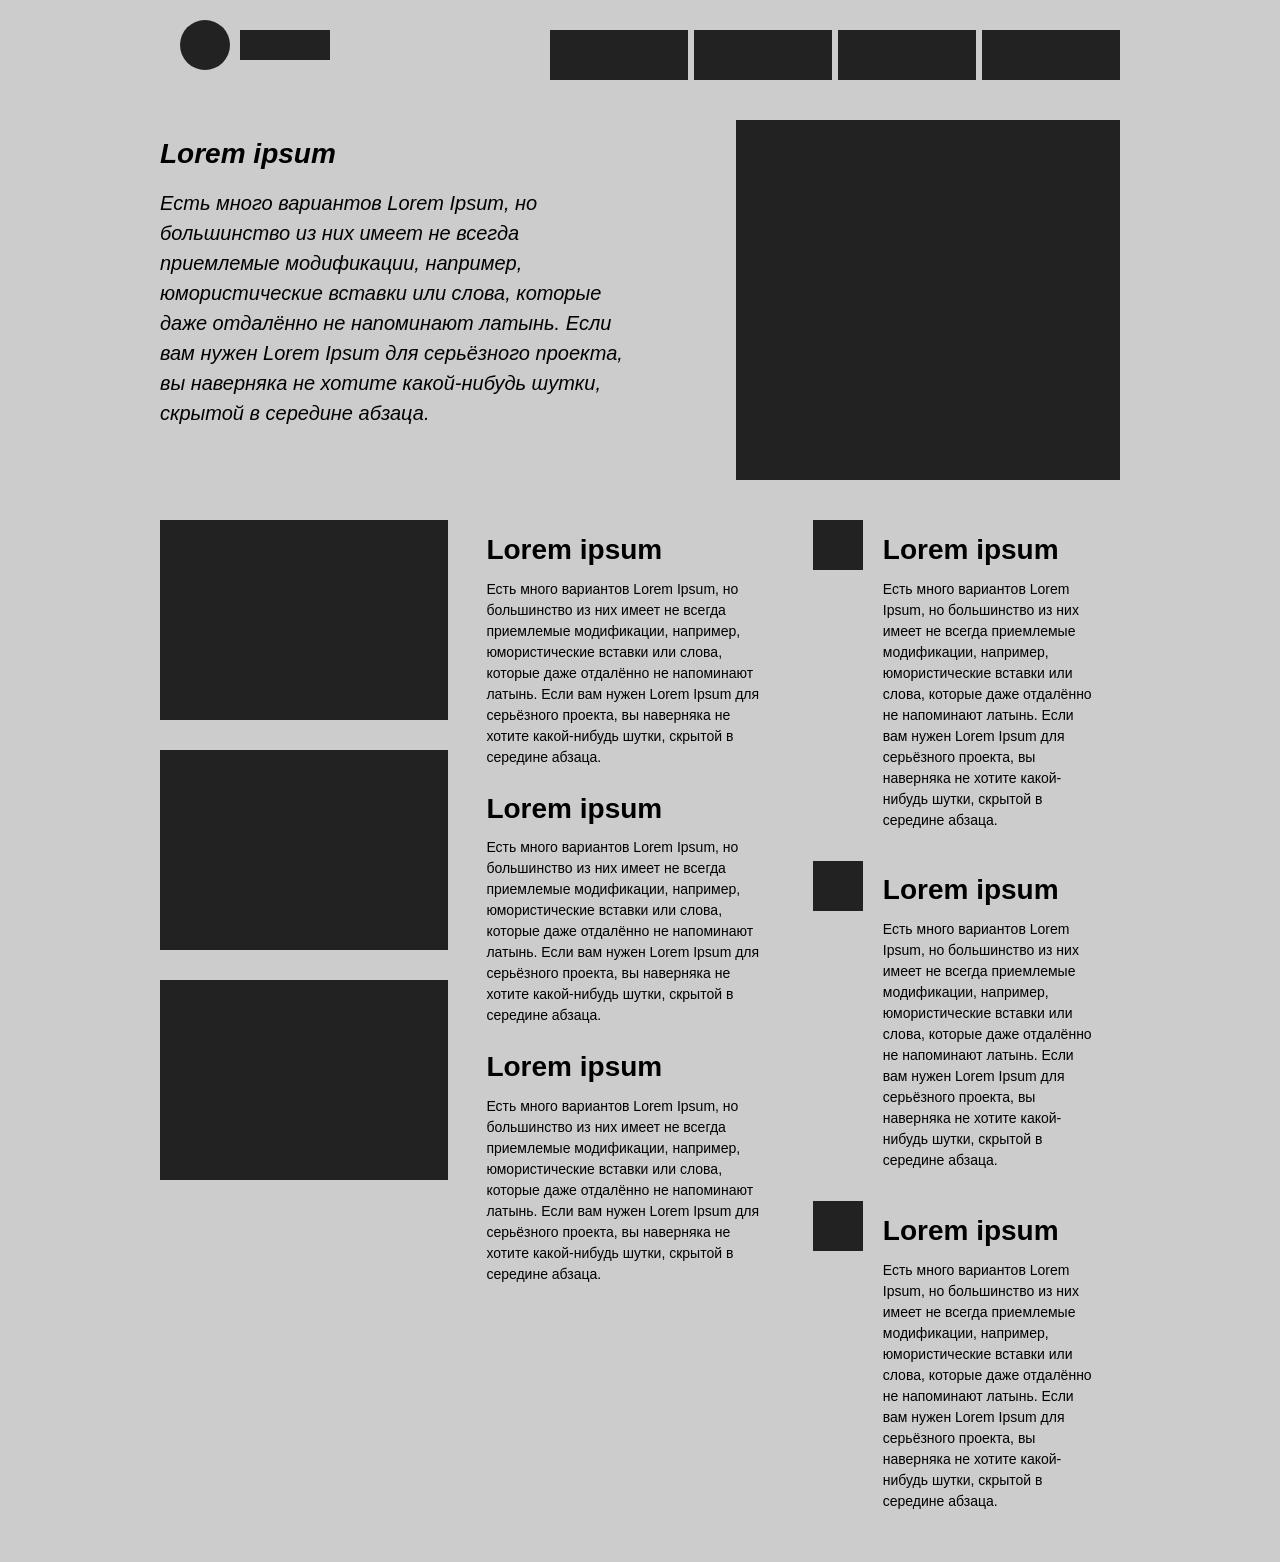
<file: work/index.html>
<!DOCTYPE HTML>
<html lang="ru-RU">
<head>
    <meta charset="UTF-8">
    <meta name="viewport" content="width=device-width, initial-scale=1.0">
    <title>Макет</title>
    <link rel="stylesheet" href="styles.css">
</head>
<body>
<div class="wrap">
    <div class="top">
        <div class="logo"></div>
        <ul class="item">
            <li class="list"></li>
            <li class="list"></li>
            <li class="list"></li>
            <li class="list"></li>
        </ul>
    </div>
    <div class="main">
        <div class="m-text">
            <h1 class="m-text-title">Lorem ipsum</h1>
            Есть много вариантов Lorem Ipsum, но большинство из них имеет не всегда приемлемые модификации, например, юмористические вставки или слова, которые даже отдалённо не напоминают латынь. Если вам нужен Lorem Ipsum для серьёзного проекта, вы наверняка не хотите какой-нибудь шутки, скрытой в середине абзаца.
        </div>
        <div class="m-image"></div>
    </div>
    <div class="content">
        <div class="c-block">
            <div class="b-list"></div>
            <div class="b-list"></div>
            <div class="b-list"></div>
        </div>
        <div class="c-article">
            <div class="a-list">
                <h1>Lorem ipsum</h1>
                Есть много вариантов Lorem Ipsum, но большинство из них имеет не всегда приемлемые модификации, например, юмористические вставки или слова, которые даже отдалённо не напоминают латынь. Если вам нужен Lorem Ipsum для серьёзного проекта, вы наверняка не хотите какой-нибудь шутки, скрытой в середине абзаца.
            </div>
            <div class="a-list">
                <h1>Lorem ipsum</h1>
                Есть много вариантов Lorem Ipsum, но большинство из них имеет не всегда приемлемые модификации, например, юмористические вставки или слова, которые даже отдалённо не напоминают латынь. Если вам нужен Lorem Ipsum для серьёзного проекта, вы наверняка не хотите какой-нибудь шутки, скрытой в середине абзаца.
            </div>
            <div class="a-list">
                <h1>Lorem ipsum</h1>
                Есть много вариантов Lorem Ipsum, но большинство из них имеет не всегда приемлемые модификации, например, юмористические вставки или слова, которые даже отдалённо не напоминают латынь. Если вам нужен Lorem Ipsum для серьёзного проекта, вы наверняка не хотите какой-нибудь шутки, скрытой в середине абзаца.
            </div>
        </div>
        <div class="c-comment">
            <div class="c-list">
                <div class="ava"></div>
                <div class="text">
                    <h1>Lorem ipsum</h1>
                    Есть много вариантов Lorem Ipsum, но большинство из них имеет не всегда приемлемые модификации, например, юмористические вставки или слова, которые даже отдалённо не напоминают латынь. Если вам нужен Lorem Ipsum для серьёзного проекта, вы наверняка не хотите какой-нибудь шутки, скрытой в середине абзаца.
                </div>
            </div>
            <div class="c-list">
                <div class="ava"></div>
                <div class="text">
                    <h1>Lorem ipsum</h1>
                    Есть много вариантов Lorem Ipsum, но большинство из них имеет не всегда приемлемые модификации, например, юмористические вставки или слова, которые даже отдалённо не напоминают латынь. Если вам нужен Lorem Ipsum для серьёзного проекта, вы наверняка не хотите какой-нибудь шутки, скрытой в середине абзаца.
                </div>
            </div>
            <div class="c-list">
                <div class="ava"></div>
                <div class="text">
                    <h1>Lorem ipsum</h1>
                    Есть много вариантов Lorem Ipsum, но большинство из них имеет не всегда приемлемые модификации, например, юмористические вставки или слова, которые даже отдалённо не напоминают латынь. Если вам нужен Lorem Ipsum для серьёзного проекта, вы наверняка не хотите какой-нибудь шутки, скрытой в середине абзаца.
                </div>
            </div>
        </div>
    </div>
</div>
</body>
</html>
</file>
<file: work/styles.css>
@import url('common.css');

.top{
    overflow: hidden;
    padding: 10px 0px;
    margin: 0 0 30px 0;
    display: -webkit-flex;
    display: -moz-flex;
    display: -ms-flex;
    display: -o-flex;
    display: flex;
    justify-content: space-between;
}

.logo {
    position: relative;
    width: 90px;
    height: 30px;
    margin-left: 80px;
}

.logo:before{
    content:'';
    position: absolute;
    left: -60px;
    top: -10px;
    width: 50px;
    height: 50px;
    border-radius: 50%;
}

.item{
	display: -webkit-flex;
	display: -moz-flex;
	display: -ms-flex;
	display: -o-flex;
	display: flex;
    width: 60%;
}

.list {
    width: 24%;
    height: 50px;
    margin-left: 1%;
}

.main{
    overflow: hidden;
    display: -webkit-flex;
    display: -moz-flex;
    display: -ms-flex;
    display: -o-flex;
    display: flex;
    justify-content: space-between;
}

.m-text{
    width: 50%;
    font-size: 20px;
    font-style: italic;
    line-height: 1.5em;
}

.m-text-title{
    font-size: 28px;
}

.m-image{
    width: 40%;
    height: 360px;
}

.content{
	display: -webkit-flex;
	display: -moz-flex;
	display: -ms-flex;
	display: -o-flex;
	display: flex;
    margin: 40px 0 0;
}

.c-block, .c-article, .c-comment{
    width: 30%;
}


.b-list{
    min-height: 200px;
    margin: 0 0 30px 0;
}

.c-article{
    font-size: 14px;
    margin: 0 0 0 4%;
}

.a-list{
    margin: 0 0 30px 0;
    line-height: 1.5em;
}

.c-comment{
    font-size: 14px;
    margin: 0 0 0 4%;
}

.c-list{
    overflow: hidden;
    margin: 0 0 30px 0;
    line-height: 1.5em;
}

.ava{
	float: left;
    width: 50px;
    height: 50px;
}

.text{
    margin-left: 70px;
}

@media screen and (min-width: 600px) and (max-width: 800px) {
	.content{
		flex-wrap: wrap;
	}
    .c-block{
    	display: -webkit-flex;
    	display: -moz-flex;
    	display: -ms-flex;
    	display: -o-flex;
    	display: flex;
        width: 100%;
        margin: 0 0 30px 0;
        overflow: hidden;
    }

    .b-list {
        width: 32%;
        margin: 0 0 0 2%;
    }

    .b-list:first-child{
        margin: 0;
    }

    .c-article{
        width: 48%;
        margin: 0;
    }

    .c-comment {
        width: 48%;
        margin: 0 0 0 4%;
    }
}

@media screen and (max-width: 600px) {

    .top {
        flex-wrap: wrap;
    }

    .item{
        width: 100%;
        margin: 30px 0 0;
    }

    .list {
        margin: 0 1% 0 0;
    }
	.main, .content{
		flex-wrap: wrap;
	}
    .m-text{
        width: 100%;
        margin: 0 0 40px 0;
    }
    .m-image {
        width: 80%;
        margin: 0 auto;
    }
    .c-block{
        width: 100%;
        margin: 0 0 30px 0;
    }

    .b-list {
        margin: 0 0 30px 0;
    }

    .c-article{
        width: 100%;
        margin: 0 0 30px 0;
    }

    .c-comment {
        width: 100%;
        margin: 0;
    }
}
</file>
